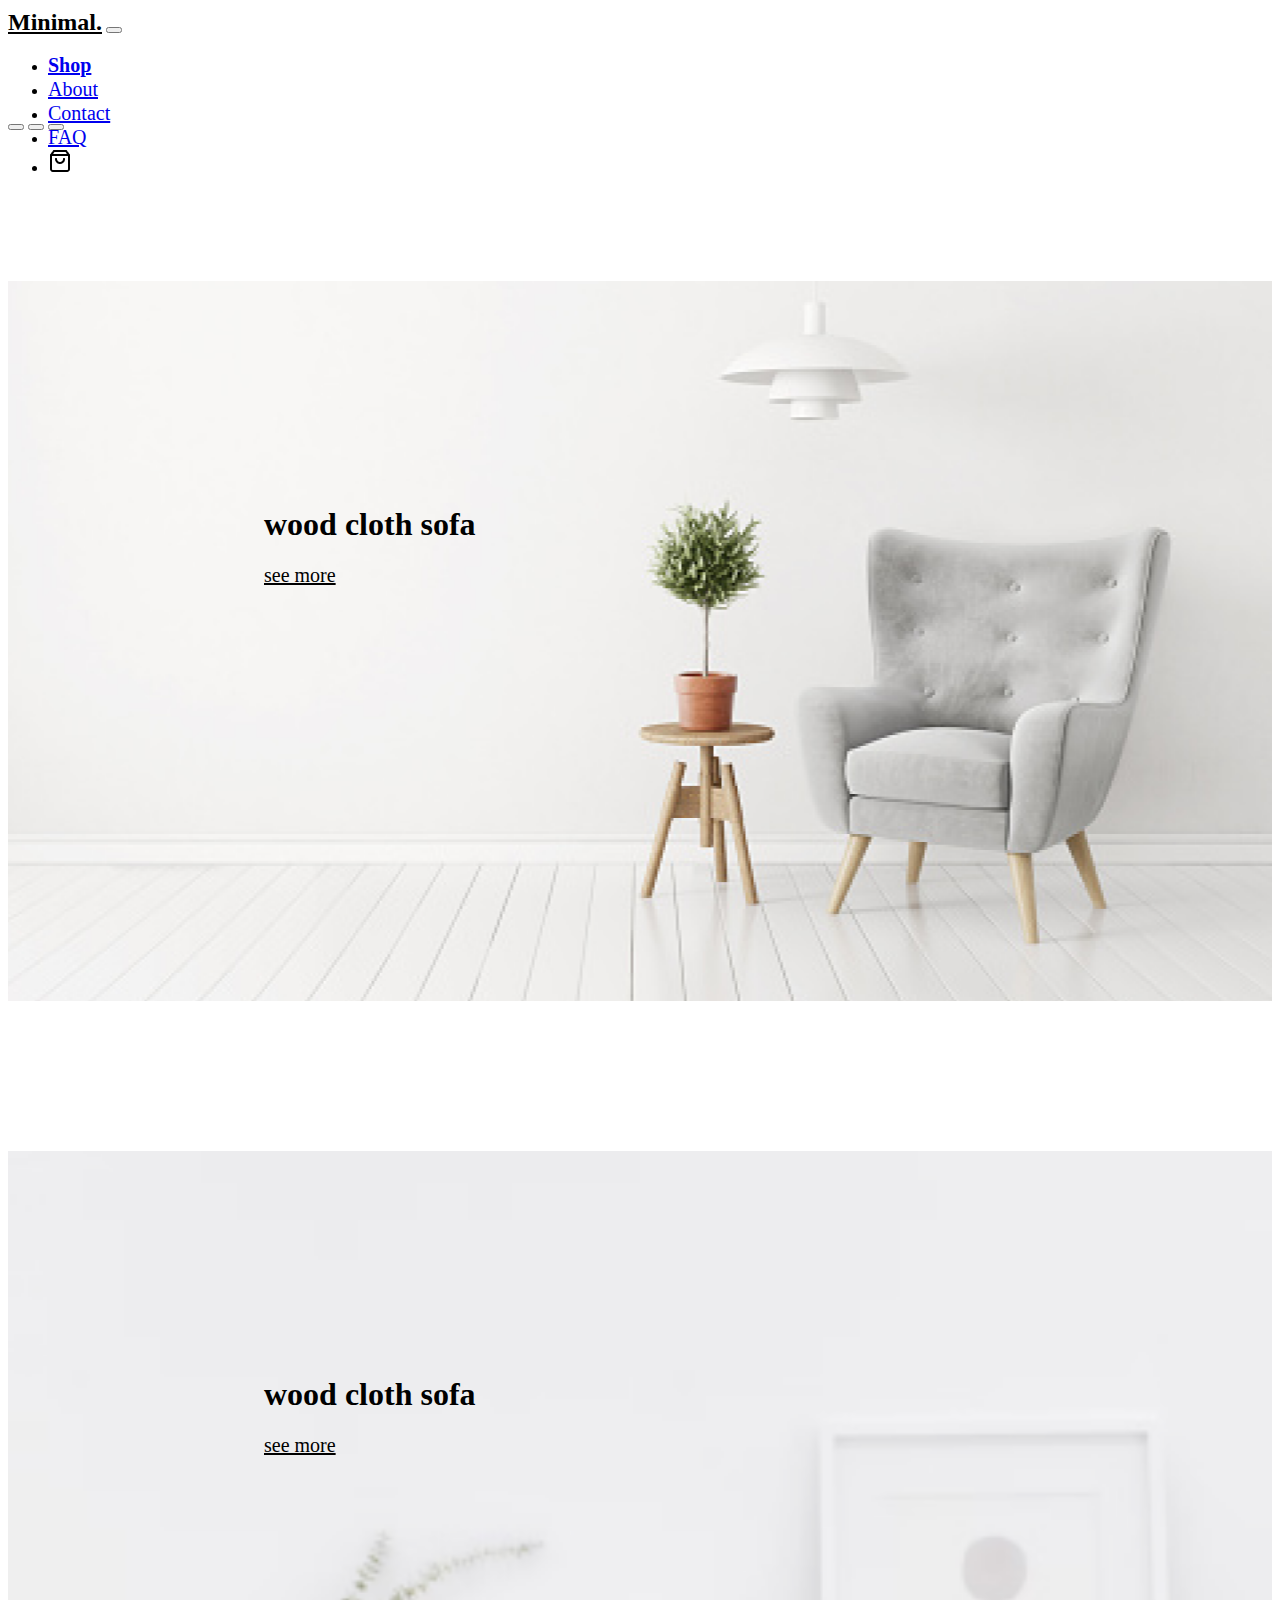
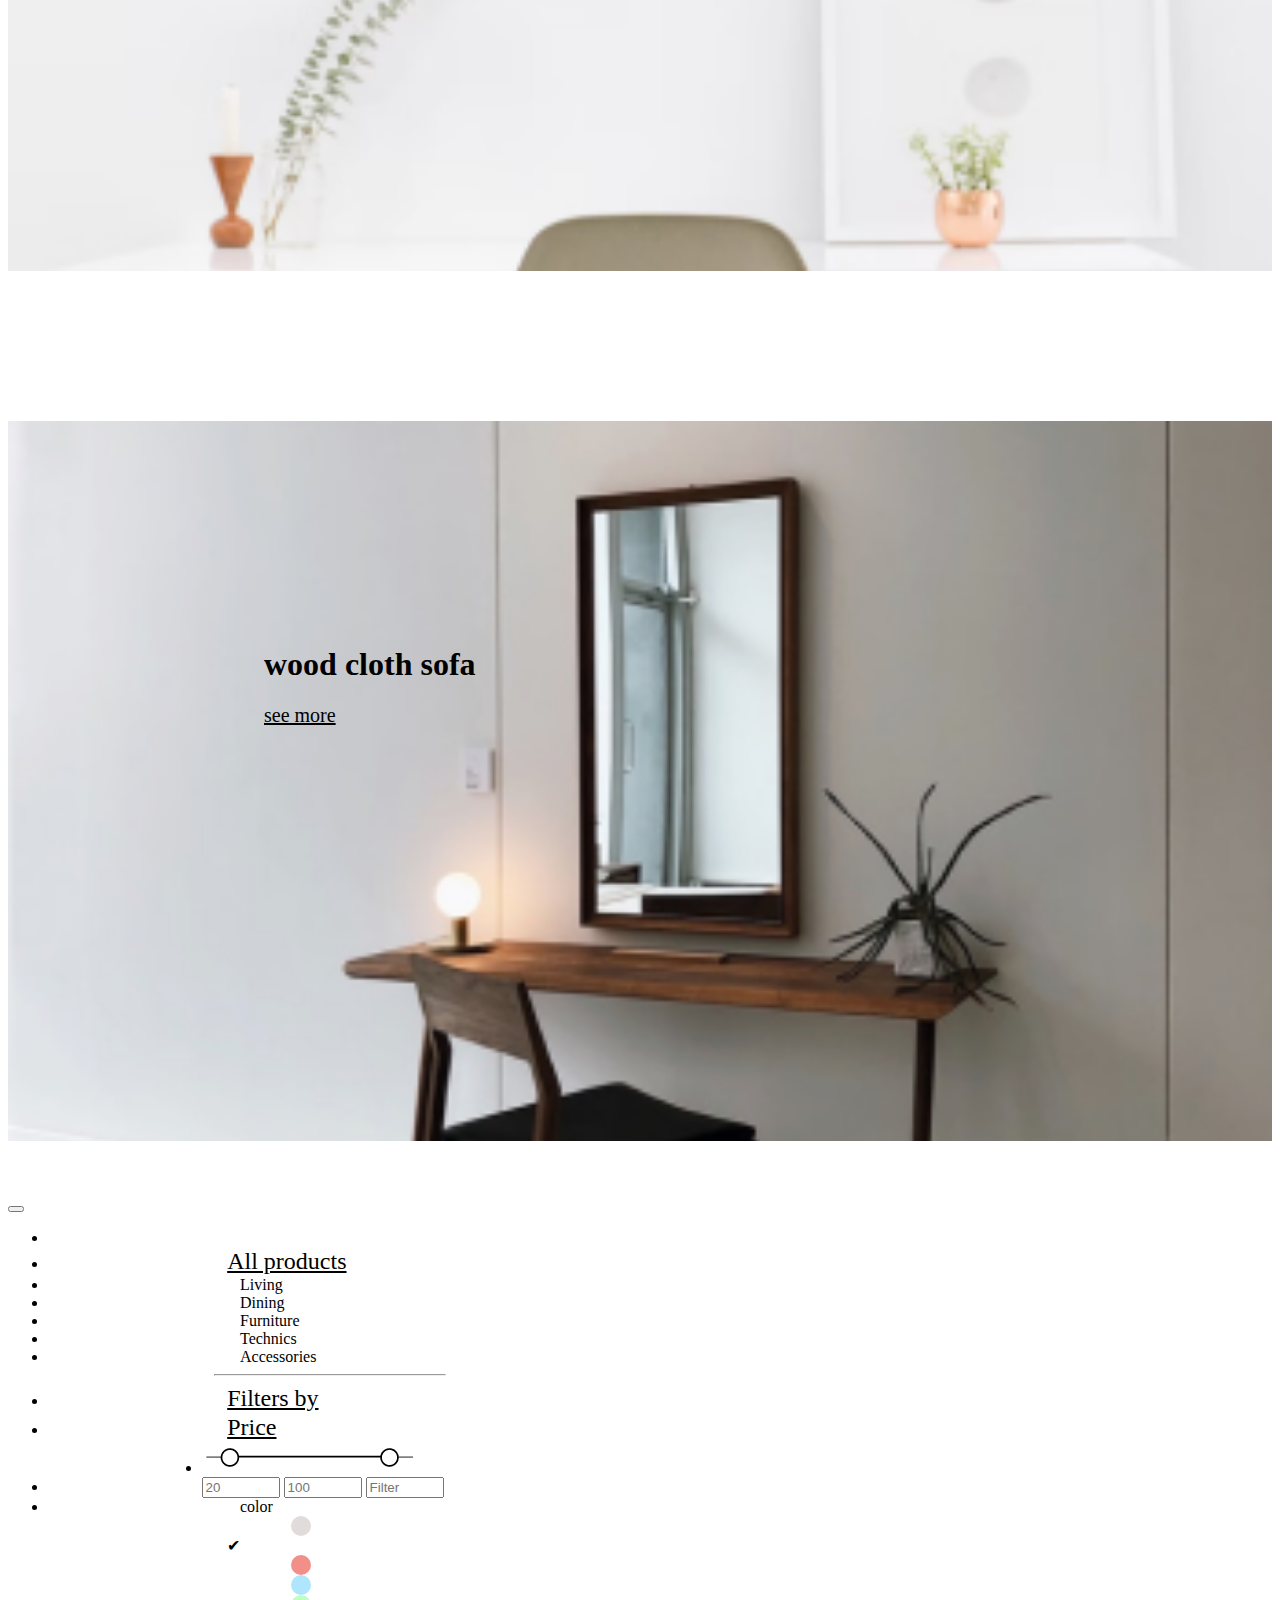
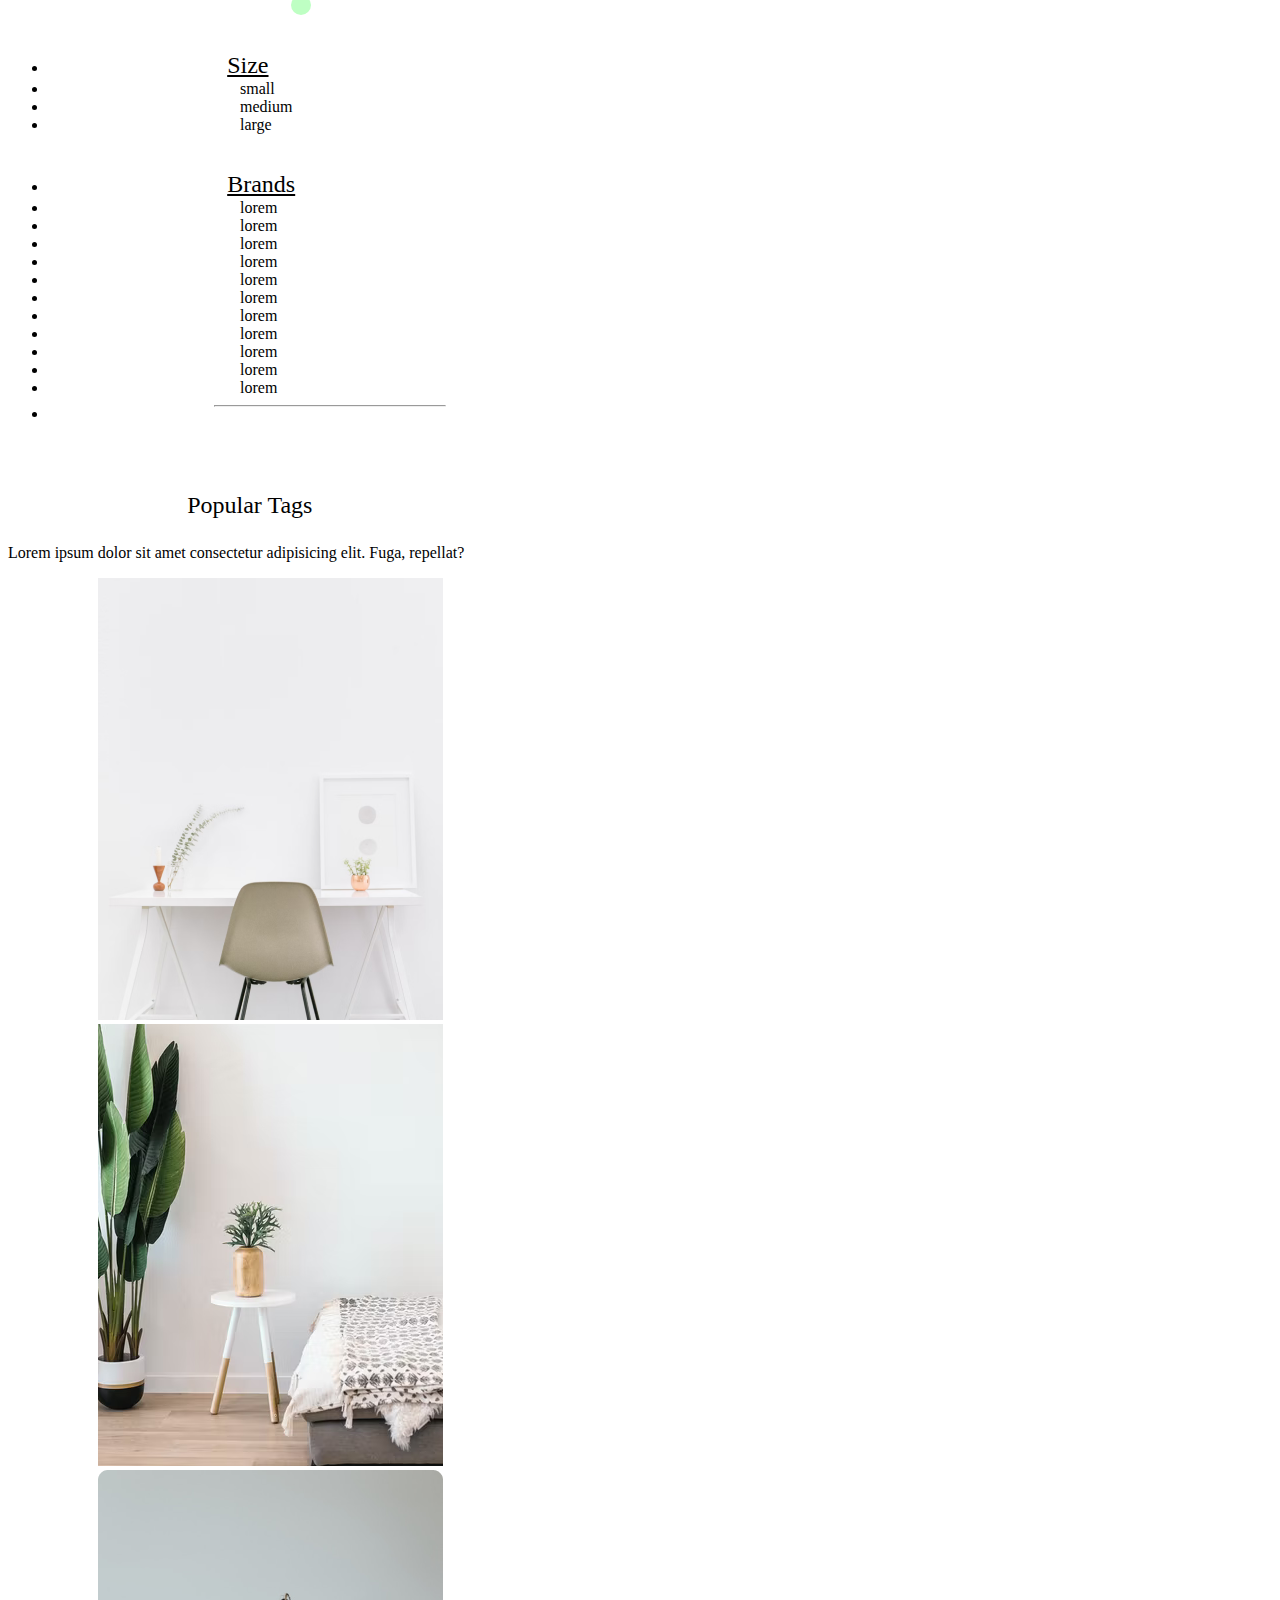
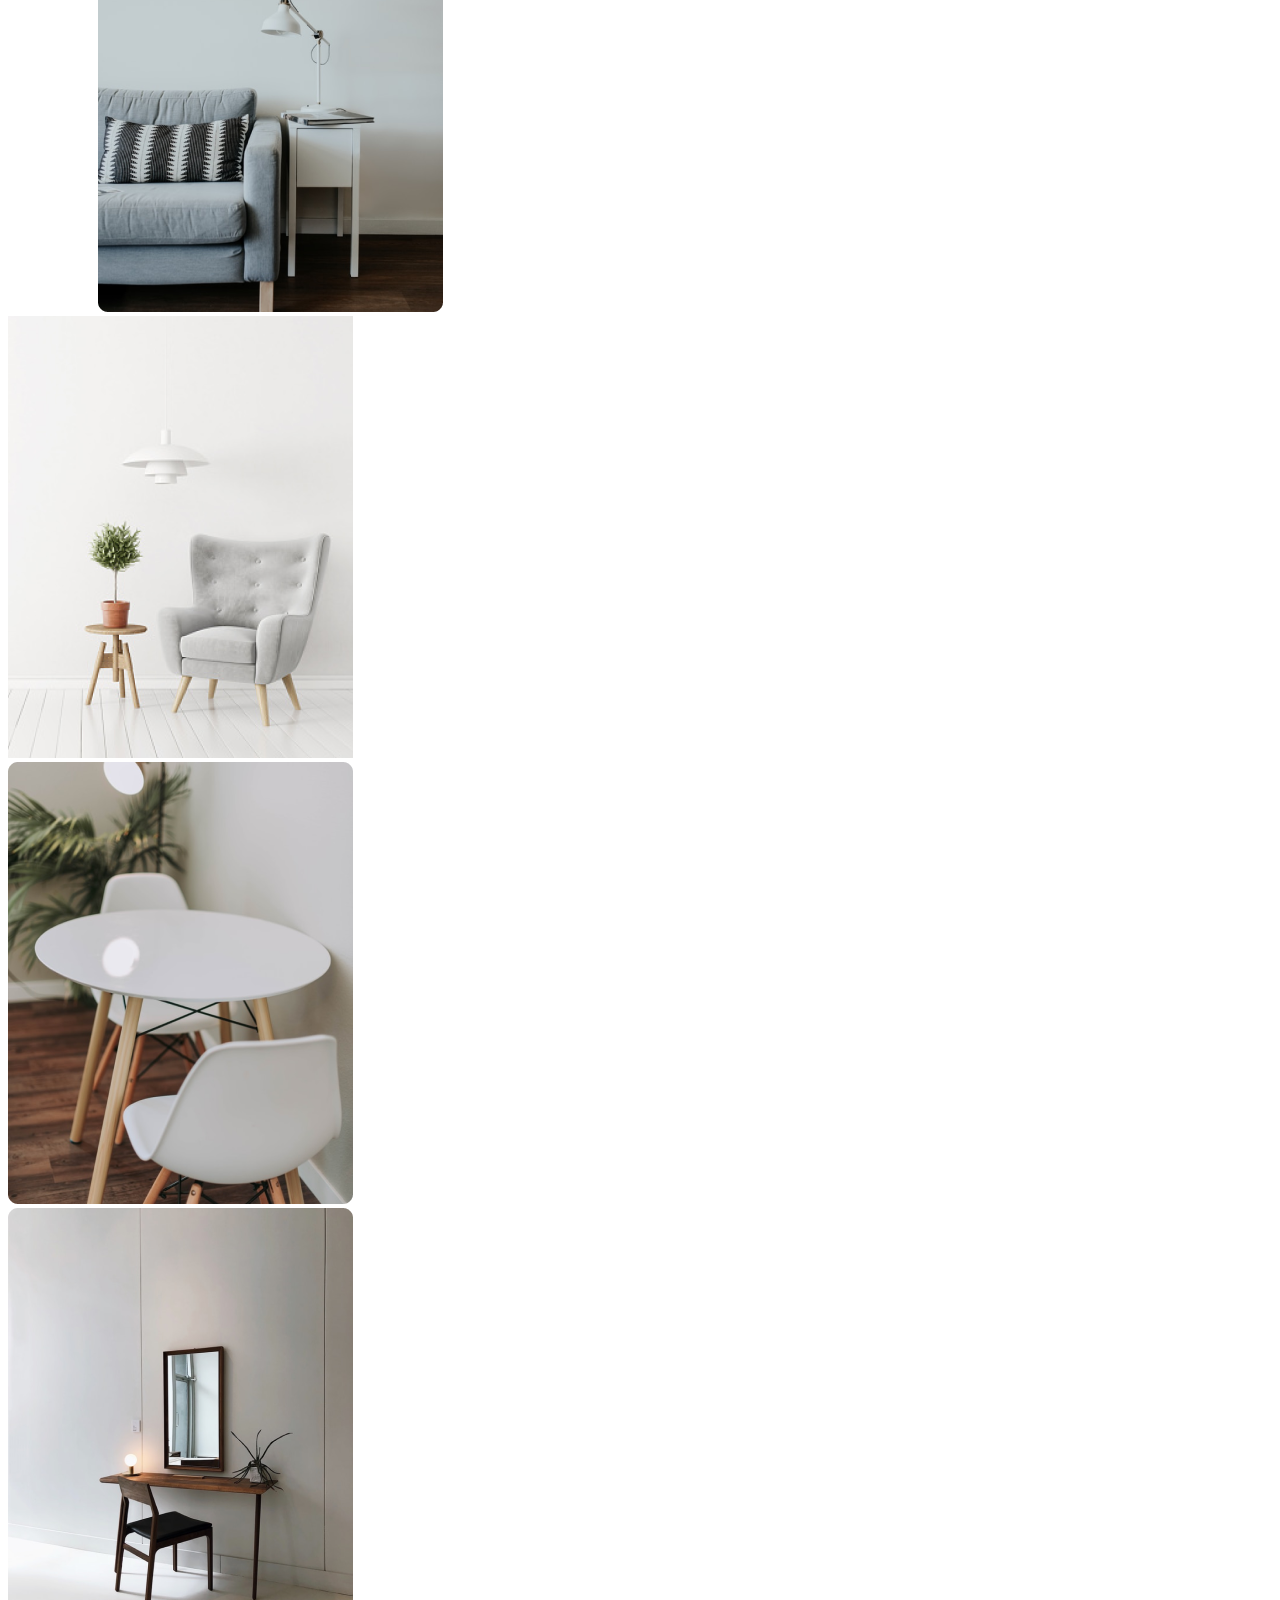
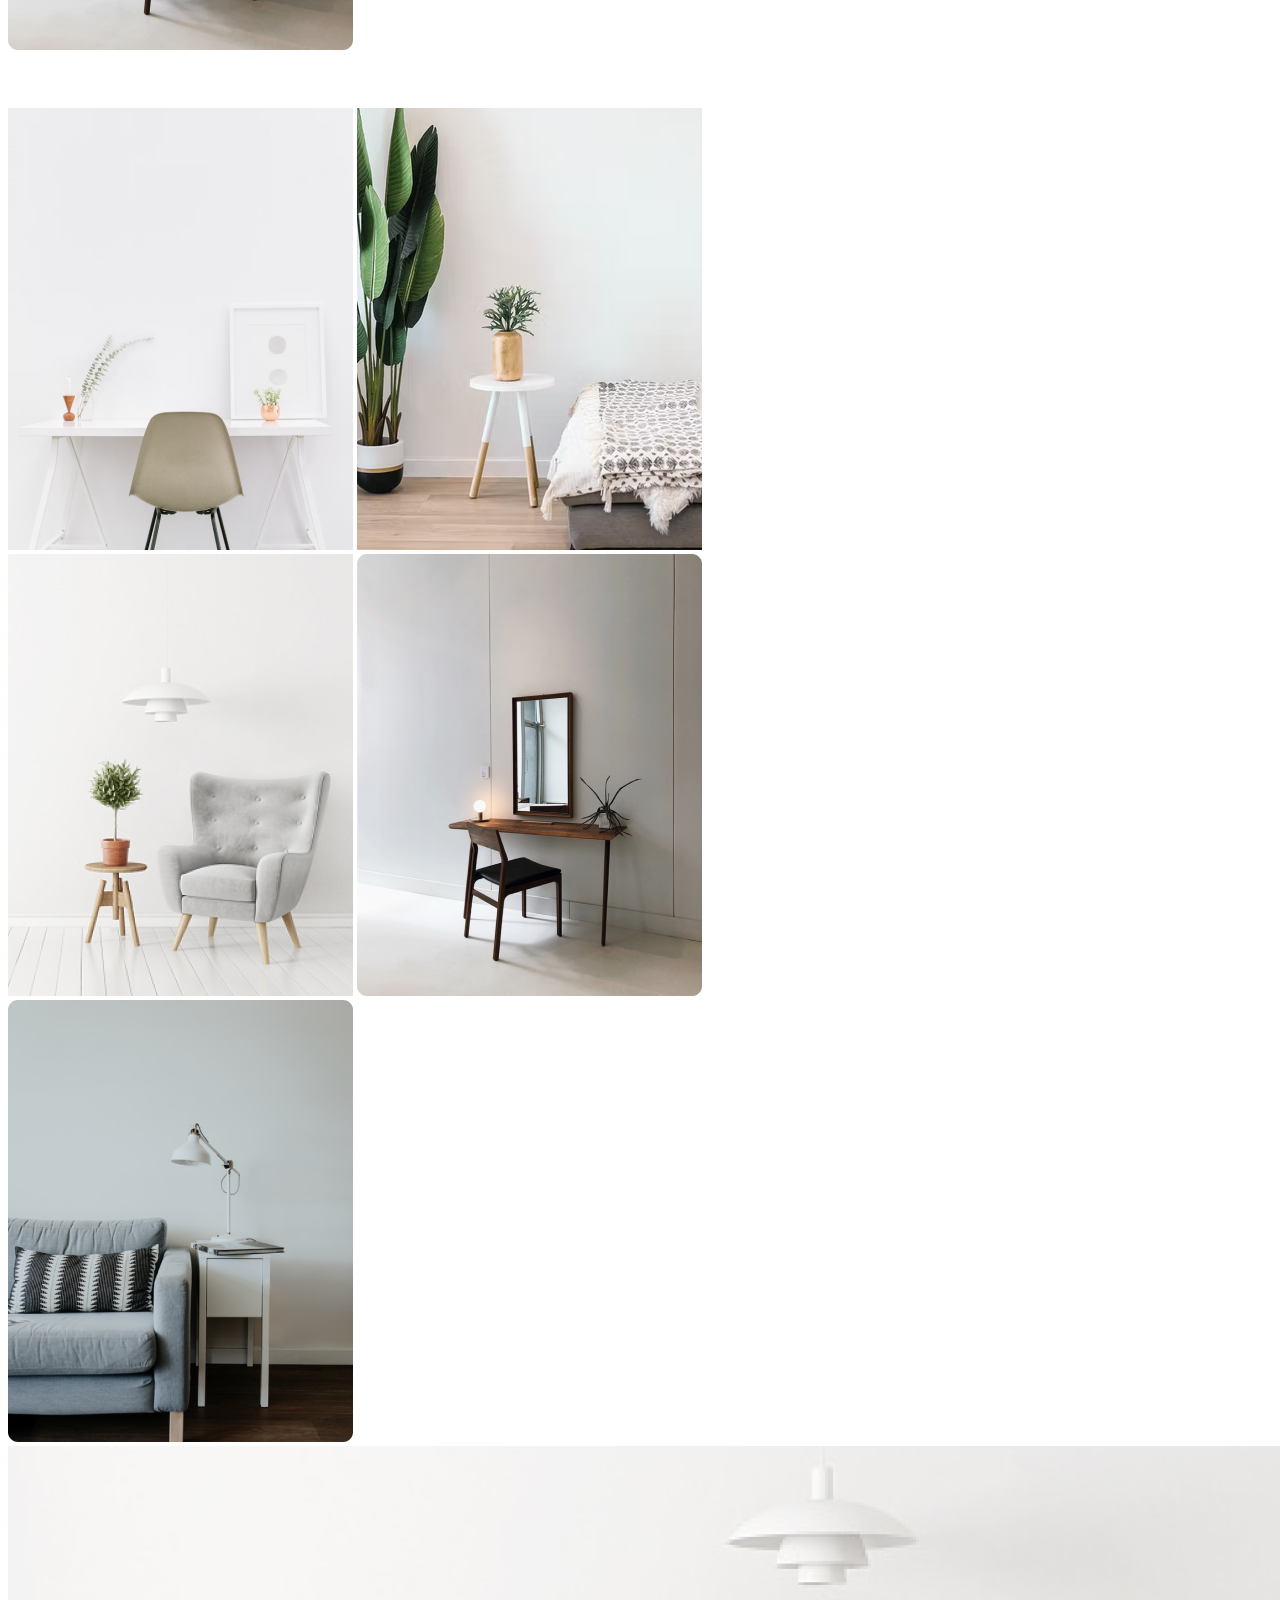
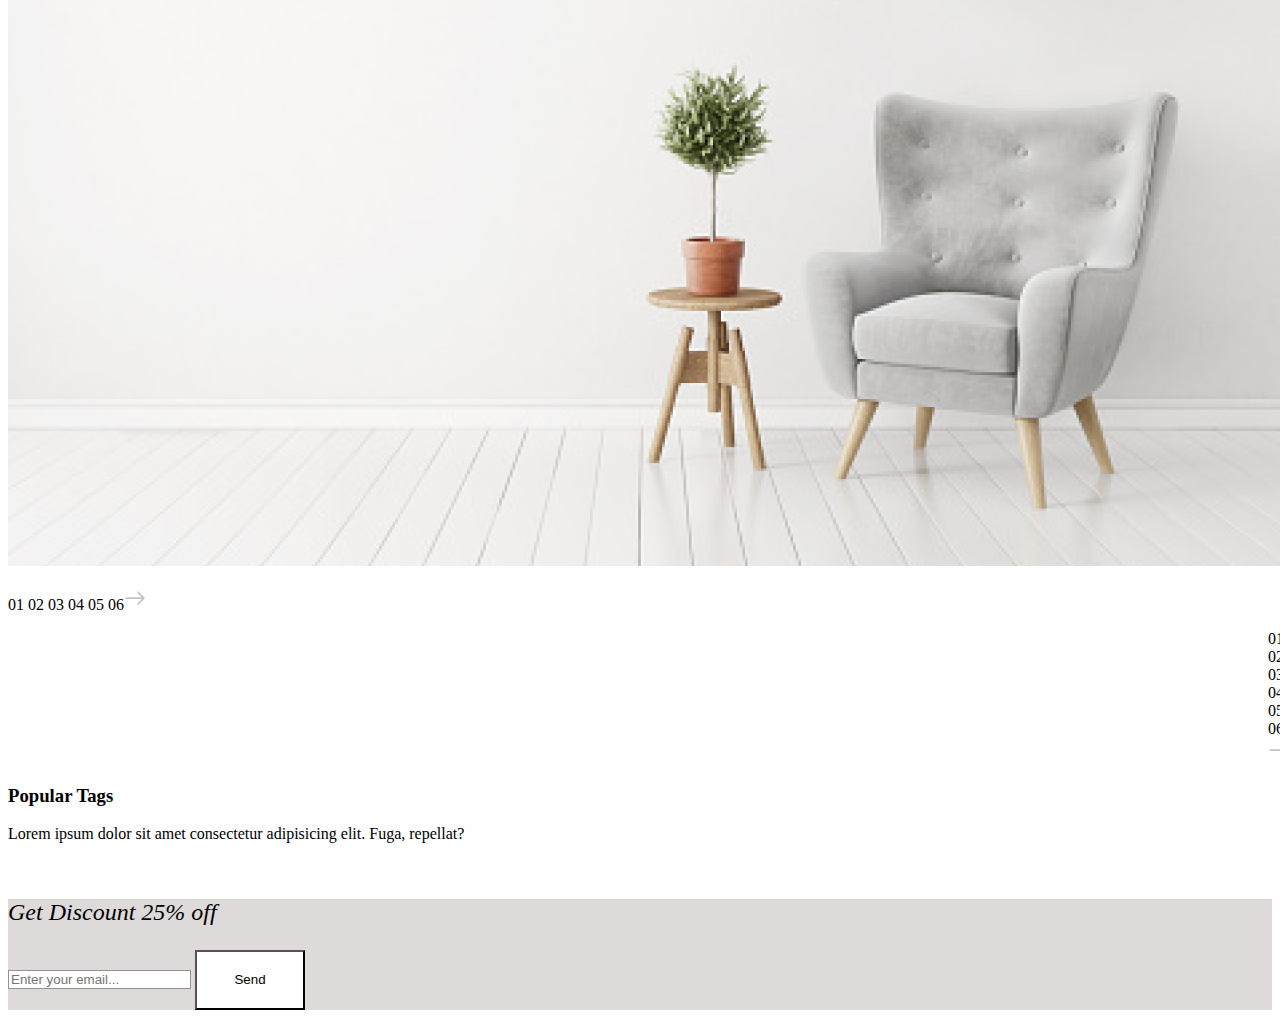
<file: index.html>
<!doctype html>
<html lang="en">
  <head>
    <meta charset="utf-8">
    <meta name="viewport" content="width=device-width, initial-scale=1">
    <title>Bootstrap demo</title>
    <link rel="stylesheet" href="pro.css">
    <link rel="stylesheet" href="phone.css" media="(min-width:600px) and (max-width:800px)">
    <link href="https://cdn.jsdelivr.net/npm/bootstrap@5.2.1/dist/css/bootstrap.min.css" rel="stylesheet" integrity="sha384-iYQeCzEYFbKjA/T2uDLTpkwGzCiq6soy8tYaI1GyVh/UjpbCx/TYkiZhlZB6+fzT" crossorigin="anonymous">
  </head>
  <body>
    <!-- Navbar -->
    <nav class="navbar top2 navbar-expand-lg bg-light sticky-top  pt-4">
      <a class="nav-link px-3  d-on-scroll" id="head" href="./landing.html">Minimal.</a>
    
        
        <button
          class="navbar-toggler"
          type="button"
          data-bs-toggle="collapse"
          data-bs-target="#navbarNav"
          aria-controls="navbarNav"
          aria-expanded="false"
          aria-label="Toggle navigation"
        >
          <span class="navbar-toggler-icon"></span>
        </button>
        <div class="collapse navbar-collapse" id="navbarNav">
          <ul class="navbar-nav ms-auto top-p top-p2 fw-bold" >
            <li class="nav-item">
              <a
                style="font-family: 'Montserrat';
                font-style: normal;
                font-weight: 900;
                font-size: 20px;
                line-height: 24px;"
                class="nav-link active"
                id="shop"
                aria-current="page"
                href="./landing.html"
                >Shop</a
              >
            </li>
            <li class="nav-item ms-2">
              <a
                style="width: 62px;
                height: 24px;
                
                font-family: 'Montserrat';
                font-style: normal;
                font-weight: 400;
                font-size: 20px;
                line-height: 24px;
                "
                class="nav-link active"
                id="nav"
                aria-current="page"
                href="#"
                >About</a
              >
            </li>
            <li class="nav-item ms-2">
              <a
                style="width: 62px;
                height: 24px;
                
                font-family: 'Montserrat';
                font-style: normal;
                font-weight: 400;
                font-size: 20px;
                line-height: 24px;
                "
                class="nav-link active"
                id="nav"
                aria-current="page"
                href="#"
                >Contact</a
              >
            </li>
            <li class="nav-item me-4 ms-2">
              <a
                style="width: 62px;
                      height: 24px;

                font-family: 'Montserrat';
                font-style: normal;
                font-weight: 400;
                font-size: 20px;
                line-height: 24px;
  "
                class="nav-link active"
                id="nav"
                aria-current="page"
                href="#"
                >FAQ</a
              >
            </li>
            <li class="nav-item me-3">
              <a class="nav-link active" id="nav"
               aria-current="page" href="#"
                ><img src="./shopping-bag.png" alt=""
              /></a>
            </li>
          </ul>
        </div>
      </div>
    </nav>
    
      <!-- carousel -->
      <div
      style="margin-top: -80px"
      id="carouselExampleDark"
      class="carousel carousel-dark slide"
      data-bs-ride="carousel"
    >
      <div class="carousel-indicators">
        <button
          type="button"
          data-bs-target="#carouselExampleDark"
          data-bs-slide-to="0"
          class="active"
          aria-current="true"
          aria-label="Slide 1"
        ></button>
        <button
          type="button"
          data-bs-target="#carouselExampleDark"
          data-bs-slide-to="1"
          aria-label="Slide 2"
        ></button>
        <button
          type="button"
          data-bs-target="#carouselExampleDark"
          data-bs-slide-to="2"
          aria-label="Slide 3"
        ></button>
      </div>
      <div class="carousel-inner">
        <div class="carousel-item active guy" data-bs-interval="2000">
          <h1 style="padding-top: 25vh; margin-top: 150px;  margin-left: 20vw"  > wood cloth sofa </h1>
          <a href="" class="see">see more</a>
        </div>
        <div class="carousel-item aca" data-bs-interval="2000">
            <h1 style="padding-top: 25vh; margin-top: 150px;  margin-left: 20vw"  > wood cloth sofa </h1>
            <a href="" class="see">see more</a>
        </div>
        <div class="carousel-item smile">
            <h1 style="padding-top: 25vh; margin-top: 150px;  margin-left: 20vw"  > wood cloth sofa </h1>
            <a href="" class="see">see more</a>
          </div>
        </div>
      </div>
    </div>
      <br><br><br>



      <!-- AZ -->
      <div id="sort" class="border w-75">
        <div><h6 class="fw-bolder">Sort by:A-Z</h6></div>
        <div class="border w-75 ms-5"><h6>Showing 1-12 of 24 results</h6></div>
      </div>


      <!-- sidebar -->
      <section class="d-flex" id="side">
        <div>
          <!-- <a class="navbar-brand" href="#">Navbar</a> -->
          <nav class="navbar navbar-expand-lg bg-light sticky-top">
            <div class="container-fluid">
            
              <button class="navbar-toggler" type="button" data-bs-toggle="collapse" data-bs-target="#navbarSupportedContent" aria-controls="navbarSupportedContent" aria-expanded="false" aria-label="Toggle navigation">
                <span class="navbar-toggler-icon"></span>
              </button>
              <div class="collapse navbar-collapse" id="navbarSupportedContent">
                <ul class="navbar-nav me-auto mb-2 mb-lg-0 flex-column">
                  <li class="nav-item">
      
                    <li><a class="nav-link px-3  d-on-scroll"href="#" id="prod">All products</a></li>
              
              
                    <li><a href="#" class="sidebar">Living</a></li>
                    <li><a href="#" class="sidebar">Dining</a></li>
                    <li><a href="#" class="sidebar">Furniture</a></li>
                    <li><a href="#" class="sidebar">Technics</a></li>
                    <li><a href="#" class="sidebar">Accessories</a></li>
                    <hr class="line1">
                    <li><a class="nav-link px-3  d-on-scroll"href="#" id="prod">Filters by</a></li>
                    
                    
                    <li><a class="nav-link px-3  d-on-scroll"href="#" id="prod">Price</a></li>
                    <li style="margin-left: 12vw;"><img src="./line2.PNG" alt=""></li>
                    <!-- <li class="box">20</li> -->
                    <li><div>
                      <input type="text" placeholder="20" style="margin-left: 12vw; width: 70px;">
                      <input type="text" placeholder="100" style="width: 70px;">
                      <input type="text" placeholder="Filter" style="width: 70px;">
                    </div></li>
                      
              



                    <li><a href="#" class="sidebar">color</a></li>
                 
                <div class="d-flex" id="circle">
                    <div>
                      <div class="g-col-6 my-3 mx-3" id="cir"></div>
                    </div>
                    <div>
                      <div class="g-col-6 my-3 mx-3" id="cic">&#10004;</div>
                    </div>
                    <div>
                      <div class="g-col-6 my-3 mx-3" id="cis"></div>
                    </div>
                    <div>
                      <div class="g-col-6 my-3 mx-3" id="cil"></div>
                    </div>
                    <div>
                      <div class="g-col-6 my-3 mx-3" id="cie"></div>
                    </div>
                  </div>
                  <br><br>
                  <li><a class="nav-link px-3  d-on-scroll"href="#" id="prod">Size</a></li>
                  <li><a href="#" class="sidebar">small</a></li>
                  <li><a href="#" class="sidebar">medium</a></li>
                  <li><a href="#" class="sidebar">large</a></li>
                  <br><br>
                  <li><a class="nav-link px-3  d-on-scroll"href="#" id="prod">Brands</a></li>
              
              
                    <li><a href="#" class="sidebar">lorem</a></li>
                    <li><a href="#" class="sidebar">lorem</a></li>
                    <li><a href="#" class="sidebar">lorem</a></li>
                    <li><a href="#" class="sidebar">lorem</a></li>
                    <li><a href="#" class="sidebar">lorem</a></li>
                    <li><a href="#" class="sidebar">lorem</a></li>
                    <li><a href="#" class="sidebar">lorem</a></li>
                    <li><a href="#" class="sidebar">lorem</a></li>
                    <li><a href="#" class="sidebar">lorem</a></li>
                    <li><a href="#" class="sidebar">lorem</a></li>
                    <li><a href="#" class="sidebar">lorem</a></li>
                    <li><hr class="line1"></li>
                    <br><br>
                    

              </nav>
              <div class="d-none d-lg-block">
                <h3 id="tags" >Popular Tags</h3> 
                <p class="txt">Lorem ipsum dolor sit amet consectetur adipisicing elit. Fuga, repellat?</p>
              </div>

              </div>
                <!-- images -->
                
                <div class="grid text-center d-none d-lg-block" style="--bs-gap: .25rem 1rem;" id="image">
                  <div class="container">
                      <div class="g-col-6 my-3 mx-3 ">
                        <a href="./landing.html">
                          <img src="./chair and table.png" alt="" id="pix"></a>
                      
                  </div>
                    
                  </div>
                  <div class="g-col-6 my-3 mx-3"><img src="./vase.png" alt="" id="pix"></div>
                  <div class="g-col-6 my-3 mx-3"><img src="./cushion.png" alt="" id="pix"></div>
          
                </div>
                <div class="d-none d-lg-block">
                  <div class="g-col-6 my-3 mx-3"><img src="./small chair.png" alt="" id="image"></div>
                  <div class="g-col-6 my-3 mx-3"><img src="./round table.png" alt="" id="image2" ></div>
                  <div class="g-col-6 my-3 mx-3"><img src="./chair plastic.png" alt="" id="image2"></div>
                </div>
                
      </section>
        <br><br><br>
      
        
    <div class="container mt-3 d-block d-lg-none">
      <div class="row">
          <img class="w-50 col-md-6 " id="furniture" src="chair and table.png" alt="">
          <img class="w-50 col-md-6" id="furniture" src="vase.png" alt="">
      </div>
      <div class="row">
          <img class="w-50 col-md-6" id="furniture" src="small chair.png" alt="">
          <img class="w-50 col-md-6" id="furniture" src="chair plastic.png" alt="">
      </div>
      <div class="row">
          <img class="w-50 col-md-6" id="furniture" src="cushion.png" alt="">
          <img class="w-50 col-md-6" id="furniture" src="chair.png" alt="">
      </div>
    </div>
   <div>
     <p class= "text-end me-4 mt-3 d-block d-lg-none"><span class="fw-bold">01</span> 02 03 04 05 06<span><img src="./arrow.png" alt=""></span></p>
   </div>

   <p class= "text-en me-5 mt-3 d-none d-lg-block fs-2 largenum"><span class="fw-bold">01</span> 02 03 04 05 06<span><img src="./arrow.png" alt=""></span></p>
  </div>

    <!-- <div class="d-flex d-block d-lg-none" id="num">
      <div>
        <div class="g-col-6 my-3 mx-2 fw-bold">01</div>
      </div>
      <div>
        <div class="g-col-6 my-3 mx-2">02</div>
      </div>
      <div>
        <div class="g-col-6 my-3 mx-2">03</div>
      </div>
      <div>
        <div class="g-col-6 my-3 mx-2">04</div>
      </div>
      <div>
        <div class="g-col-6 my-3 mx-2">05</div>
      </div>
      <div>
        <div class="g-col-6 my-3 mx-2"><img src="./arrow.png" alt=""></div>
      </div>
    </div> -->

    <div class="d-block d-lg-none me-5" style="height:10vh;">
      <h3>Popular Tags</h3> 
      <p class="txt">Lorem ipsum dolor sit amet consectetur adipisicing elit. Fuga, repellat?</p>
    </div>

    <footer class="p-5" style="background-color: rgb(222, 218, 218);" id="footer">
      <div class="p-5 d-flex">
        <p class="me-3" style="
        font-family: 'Montserrat'; font-style: italic; font-weight: 400; font-size: 24px;
        ">Get Discount 25% off</p>
        <input class="w-50 me-3" style="border: rgb(153, 145, 145) thin solid;" type="email"
        placeholder="Enter your email..." name="" id="">
        <button class="border border-dark" style="background-color: white; width: 110px; height: 60px;"
        >Send</button>
      </div>
     </footer>

    <script src="https://cdn.jsdelivr.net/npm/bootstrap@5.2.1/dist/js/bootstrap.bundle.min.js" integrity="sha384-u1OknCvxWvY5kfmNBILK2hRnQC3Pr17a+RTT6rIHI7NnikvbZlHgTPOOmMi466C8" crossorigin="anonymous"></script>

  </body>
</html>
</file>
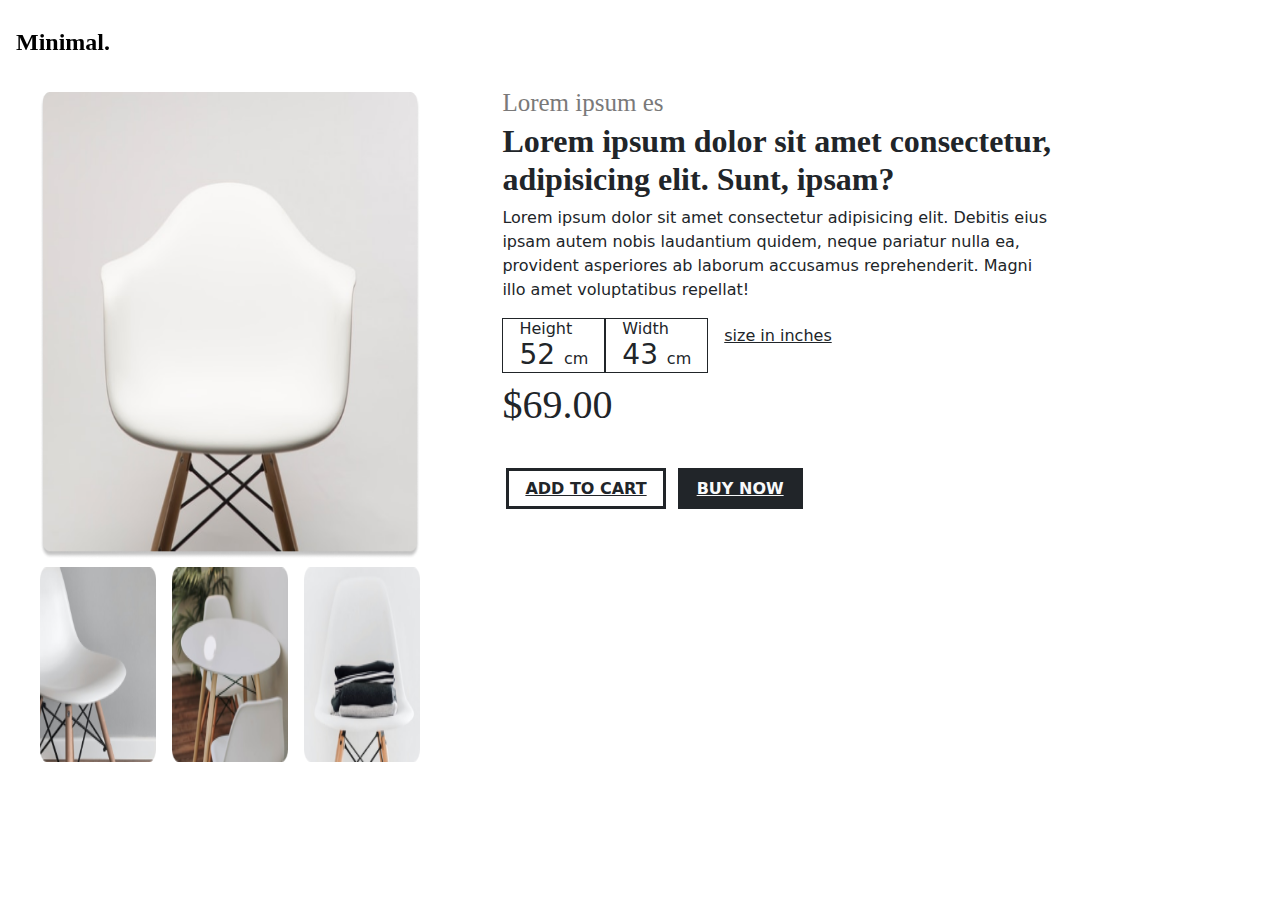
<file: landing.html>
<!DOCTYPE html>
<html lang="en">
<head>
    <meta charset="UTF-8">
    <meta http-equiv="X-UA-Compatible" content="IE=edge">
    <meta name="viewport" content="width=device-width, initial-scale=1.0">
    <title>Document</title>

    <link href="https://cdn.jsdelivr.net/npm/bootstrap@5.2.1/dist/css/bootstrap.min.css" rel="stylesheet" integrity="sha384-iYQeCzEYFbKjA/T2uDLTpkwGzCiq6soy8tYaI1GyVh/UjpbCx/TYkiZhlZB6+fzT" crossorigin="anonymous">
    <link rel="stylesheet" href="./bootstrap/bootstrap-5.2.0-dist/css/bootstrap.css">
    <link rel="stylesheet" href="landdesk.css">
    <link rel="stylesheet" media="screen and (max-width: 1000px)" href="landing.css">
    
</head>
<style>
  
</style>
<body>
    <nav class="navbar top2 navbar-expand-lg sticky-top  pt-4">
        <a class="nav-link px-3  d-on-scroll" href="#"
        style="font-family: Inter;
        font-size: 24px;
        color: black;
        font-weight: 900;">Minimal.</a>

    
    <!-- <div style="margin-left: 160vh;" id="shop">
      <a class="nav-link active" aria-current="page" href="#"
        ><img src="./shopping-bag.png" alt=""
      /></a>
    </div> -->

    </nav>  


    <section class="d-lg-flex d-sm-block p-2" style="width: 90%; height:95vh;">
        <div id="div1" class="mx-3 p-3" >
            <div class="" style="width: 90%; height: 60%;"><img src="./Rectangle 6.png" alt="" width="100%" height="100%"></div>
            <div class="d-flex py-2" style="width: 90%; height: 30%;">
                <div style="width: 32%; height: 90%;"><img src="./Rectangle 7.png" alt="" width="100%" height="100%"></div>
                <div class="mx-3" style="width: 32%; height: 90%;"><img src="./Rectangle 8.png" alt="" width="100%" height="100%"></div>
                <div style="width: 32%; height: 90%;"><img src="./Rectangle 9.png" alt="" width="100%" height="100%"></div>
            </div>
        </div>
        <div id="div2" class="py-2 px-2" >
            <div style="font-family:'Montserrat'; font-weight: 400px; font-size: 25px; color: #7A7979;">Lorem ipsum es</div>
            <h2 class="fw-bold" style="font-family: 'Montserrat;">Lorem ipsum dolor sit amet consectetur, adipisicing elit. Sunt, ipsam?</h2>
    
            <div>Lorem ipsum dolor sit amet consectetur adipisicing elit. Debitis eius ipsam autem nobis laudantium quidem, neque pariatur nulla ea, provident asperiores ab laborum accusamus reprehenderit. Magni illo amet voluptatibus repellat!</div>
         <div class="d-flex mt-3">
          <h6 class="border border-dark px-3">Height<br><span class="fs-3">52 </span> cm</h6>
          <h6 class="border border-dark px-3">Width<br><span class="fs-3">43 </span> cm</h6>
          <h6 class="pt-2 ps-3" ><a href="" class="text-dark">size in inches</a></h6>
         </div>
    
           
        <h1 style="font-family: 'Montserrat; font-weight: 700; font-style: normal;font-size: 36px; line-height: 44px;">$69.00</h1>
         <div class="d-flex mt-5">
            <p><a class="px-3 py-2 mx-1 fw-bolder text-dark border border-3 border-dark" href="">ADD TO CART</a></p>
            <p><a class="px-3 py-2 mx-2 fw-bolder text-light bg-dark border border-3 border-dark" href="">BUY NOW</a></p>
         </div>
        </div>
    </section>
</body>
</html>
</file>
<file: pro.css>
/* * {
  border: 1px solid black;
} */
body{
  overflow-x: hidden;
}
#head{
    font-family: Inter;
font-size: 24px;
color: black;
font-weight: 900;
line-height: 29px;
letter-spacing: 0em;
text-align: left;


}
.guy {
    background-image: url(./chair.png);
    background-position: center;
  }
  .aca {
    background-image: url(./chair\ and\ table.png);
    background-position: center;
  }
  .smile {
    background-image: url(./chair\ plastic.png);
    background-position: center;
  }
  .carousel-item {
    min-height: 80vh;
    background-size: cover;
  }

  .see{
    color: black; 
    font-size: 20px;
     padding-top: 25vh;
      margin-top: 150px;  
      margin-left: 20vw
      
  }
  #prod{
    color: black;
    font-family: 'Montserrat';
    font-style: normal;
    font-weight: 500;
    font-size: 24px;
    line-height: 29px;
    margin-left: 14vw;
  }
  .sidebar{
    margin-left: 15vw;
    text-decoration: none;
    color: black;
  }
  .line1{
    width: 230px;
    top: 228px;
    color: solid black;
    margin-left: 13vw;

  }
  .pri{
    text-decoration: none;
    margin-left: 15vw;
    color: black;

  }

  
  #pix{
    margin-left: 7vw;
    
  }
  
  #circle{
    margin-left: 14vw;
  }
  #cir{
    border-radius: 50%;
    width: 20px;
    height:20px;
    margin-left: 5vw;
    background-color: #E1DBDB;
    ;
    }
  #cic{
    color: black;
  }
  #cis{
    border-radius: 50%;
    width: 20px;
    height:20px;
    margin-left: 5vw;
    background-color: #F28F88;
    flex: none;
    order: 2;
    flex-grow: 0;
  }
  #cil{
    border-radius: 50%;
    width: 20px;
    height:20px;
    margin-left: 5vw;
    background-color:#AFE6FE;
    flex: none;
order: 2;
flex-grow: 0;
  }
  #cie{
    border-radius: 50%;
    width: 20px;
    height:20px;
    margin-left: 5vw;
    background-color: #BEFFC3;
    flex: none;
order: 2;
flex-grow: 0;
  }
  .txt{
    /* margin-left: 14vw; */
    font-family:'Montserrat' ;
  }
  #num{
    margin-left: 75vw;
    font-family: 'Montserrat';
    font-style: normal;
    font-weight: 400;
    font-size: 24px;
    line-height: 29px;
    color: #7A7979;
  }
  .dis{
      width: 257px;
    height: 29px;
    margin-left: 20vw;
    font-family: 'Montserrat';
    font-style: italic;
    font-weight: 400;
    font-size: 24px;
    line-height: 29px
  }
 .largenum{
    margin-left: 140vh;
 }
 .box{
  box-sizing: border-box;
  width: 70px;
  height: 26px;
  left: 0px;
  top: 125px;
  margin-left: 12vw;
  background: #FFFFFF;
  border: 1px solid #C3C3C3;
 } 
  
 .mini{
  background-color:antiquewhite;
 }
 .mini2{
  display: flex;
column-gap: 17px; 
margin-left: 6vw; 
}
#col{background-color: black;
  border-radius: 50%;
  width: 40px;
    height:40px;
}
#cor{
  background-color:#E1DBDB;
  border-radius: 50%;
  border: 5px solid #FFFFFF;
  box-shadow: 0px 4px 4px rgba(0, 0, 0, 0.25);
  width: 40px;
    height:40px;
  
}
#sort{
  display: none !important;
}
#tags{
  color: black; 
  font-family: 'Montserrat';
  font-style: normal;
  font-weight: 500;
  font-size: 24px;line-height: 29px;margin-left: 14vw;
}

#new{
  margin-top: -100px;
}
#vector{
  margin-left: 300px;
}
</file>
<file: phone.css>
@media only screen and (max-width:600px){
    .carousel-inner{
        border-radius: 0px 0px 20% 20%;
        width: 100%;
        
    }
    .num{
        padding-left: 300px;
        margin-top: -50px;
    }

    #sort{
        width: 80% !important;
        display: flex !important;
        margin-left: 60px;
        margin-top: 10px;
    }
    
}
@media only screen and (max-width:800px) {
    .carousel-inner{
        border-radius: 0px 0px 20% 20%;
        width: 100%;
    }
    .carousel-item {
        min-height: 50vh;}
    #shop{
        margin-left: 4vw;
    }
    #nav{
        margin-left: 3vw;
    }
    #num{
        margin-left: 40vw;
        margin-top: -350px;
    }
    #sort{
        width: 50% !important;
        display: flex !important;
        margin-left: 40vw;
        margin-top: 10px;
    }
    #side{
        margin-left: 10vw;
        margin-top: -50px;
        width: 50px;
        
    }
    #image{
        margin-top: 150px;
        width: 300px;
        height: 400px;
        
    }
    #image2{
        width: 300px;
        height: 400px;
    }
    
    
    #pix{
        margin-left: -250px;
        width: 300px;
        height: 400px;
    }
    
    .txt{
        /* margin-top: 1500px; */
    
    }
}
#footer{
    margin-top: 200px;
}
#tags{
    position: absolute;
    /* top: 260vh; */
    color: black; 
    font-family: 'Montserrat';
    font-style: normal;
    font-weight: 500;
  };
/* @media screen and (max-width:400px) { */
    /* #num{
        margin-left: -150px !important;
        position: relative;
        right: 200px;
    } */

    /* #sort{
        width: 50% !important;
        display: flex !important;
        margin-left: 40vw;
        margin-top: 10px;
    } */
}
</file>
<file: landdesk.css>
* {
    margin: 0;
    padding: 0;
    /* border: 1px solid black; */
}
#div1{
    width: 40%; 
    height:90vh;
}
#div2{
    width: 50%;
     height:90vh;
}
</file>
<file: landing.css>
#shop{
    margin-left: 20vh;}


#div1 {
    width: 100%;
}
#div2 {
    width: 100%;
    padding: 10px;
}
</file>
